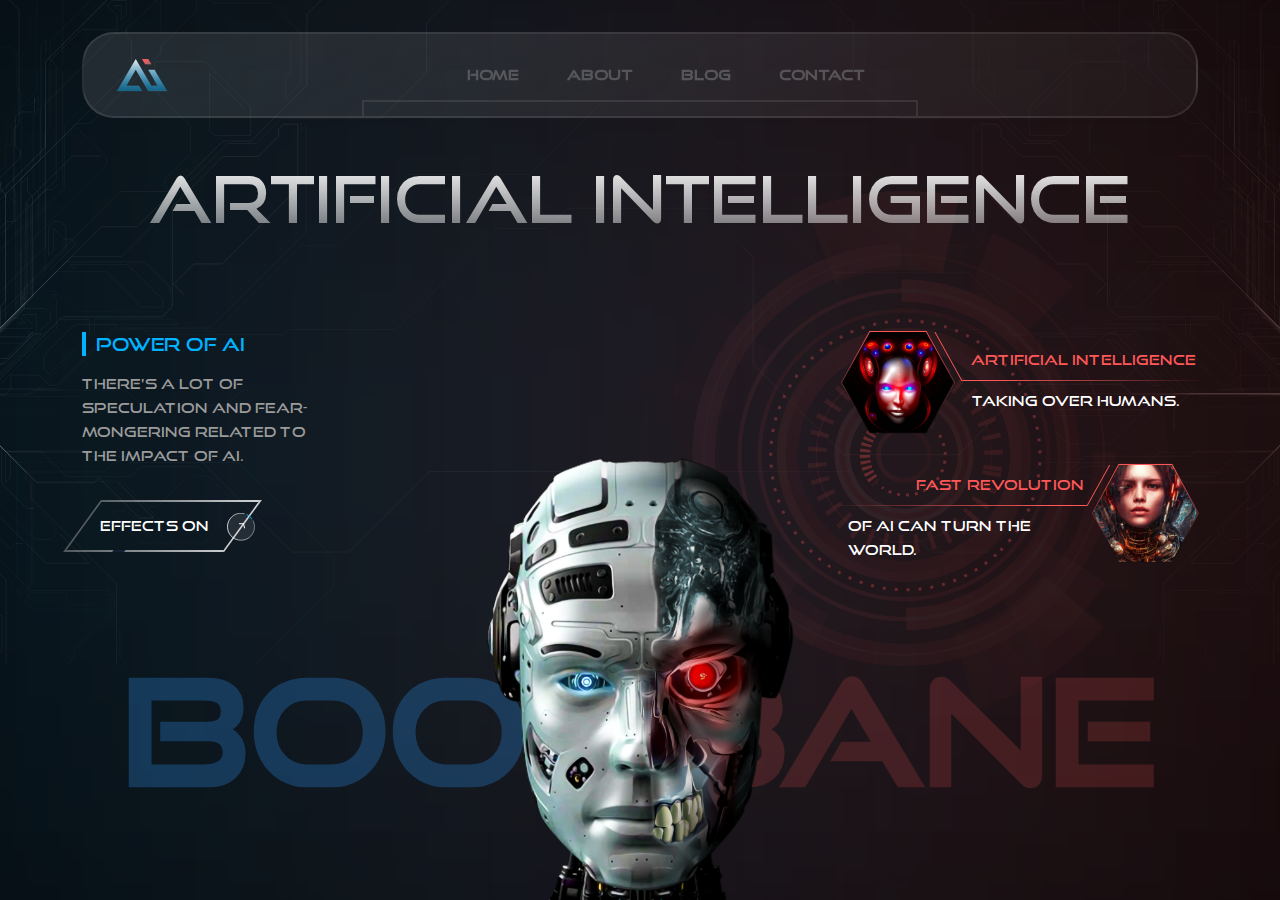
<file: index.html>
<!DOCTYPE html>
<html lang="en">

<head>
    <meta charset="UTF-8">
    <meta http-equiv="X-UA-Compatible" content="IE=edge">
    <meta name="viewport" content="width=device-width, initial-scale=1.0">
    <title>Artificial-Intelligence</title>
    <link rel="stylesheet" href="https://cdn.jsdelivr.net/npm/bootstrap@5.2.3/dist/css/bootstrap.min.css">
    <link rel="stylesheet" href="./css/style.css">
</head>

<body>
    <header>
        <!-- <iframe src="./assets/audio/glitch.mp3" allow="autoplay" style="display:none" id="iframeAudio">
        </iframe>  -->
        <!-- <audio id="audio" controls autoplay loop>
            <source src="./assets/audio/glitch.mp3" type="audio/mp3">
            Your browser does not support the audio tag.
          </audio> -->
          <audio id="powerOn" controls loop>
            <source src="./assets/audio/glitch.mp3" type="audio/mpeg">
            Your browser does not support the audio element.
          </audio>
          <audio id="powerOff" controls>
            <source src="./assets/audio/shut-down.mp3" type="audio/mpeg">
            Your browser does not support the audio element.
          </audio>
          <audio id="hover" controls>
            <source src="./assets/audio/hover.mp3" type="audio/mpeg">
            Your browser does not support the audio element.
          </audio>
        <div class="container">
            <div class="header-content">
                <div class="bottom-shape"></div>
                <div class="site-logo">
                    <img src="./assets/images/site-logo.svg" alt="site-logo">
                </div>
                <div class="menu">
                    <ul>
                        <li><a href="#">Home</a></li>
                        <li><a href="#">About</a></li>
                        <li><a href="#">Blog</a></li>
                        <li><a href="#">Contact</a></li>
                    </ul>
                </div>
                <div class="search-bar">
                    <!-- <img src="./assets/images/search-icon.svg" alt="search-icon"> -->
                </div>
            </div>
        </div>
    </header>
    <div class="banner">
        <div class="robot">
            <img src="./assets/images/robot.png" alt="robot">
        </div>
        <div class="circuit-art">
            <img src="./assets/images/GoodArtwork.svg" alt="GoodArtwork">
        </div>
        <div class="machine-art">
            <div class="machine-art-container">
                <img src="./assets/images/machin-rings.svg" alt="GoodArtwork">
                <div class="machine-lights-container">
                    <img src="./assets/images/machine-lights.svg" alt="GoodArtwork">
                </div>
            </div>
        </div>
        <div class="circuit-art red">
            <img src="./assets/images/GoodArtwork-red.svg" alt="GoodArtwork">
        </div>
        <div class="banner-content">
            <div class="container">
                <div class="banner-title">
                    <h1>artificial INTElligence</h1>
                </div>
                <div class="row">
                    <div class="col-md-3">
                        <div class="blue-content">
                            <p class="p-lg text-pipe blue-text">Power of AI</p>
                            <p>There’s a lot of speculation and fear-mongering related to the impact of AI.</p>
                            <a href="#" id="play">
                                <p class="on">EFFECTS ON</p>
                                <p class="off">EFFECTS OFF</p>
                                <span>
                                    <span class="arrow"></span>
                                    <img src="./assets/images/button-circle.svg" alt="button-circle">
                                </span>
                            </a>
                        </div>
                    </div>
                    <div class="col-md-4">
                        <div class="red-content">
                            <div class="polygone-container">
                                <div class="polygone">
                                    <img src="./assets/images/ezgif.com-gif-maker (1).jpg" alt="artificial">
                                </div>
                                <div class="polygone-content">
                                    <p class="red-text"><span>Artificial Intelligence</span></p>
                                    <p>Taking over Humans.</p>
                                </div>
                            </div>
                            <div class="polygone-container">
                                <div class="polygone">
                                    <img src="./assets/images/ezgif.com-gif-maker.jpg" alt="artificial">
                                </div>
                                <div class="polygone-content">
                                    <p class="red-text"><span>Fast Revolution</span></p>
                                    <p>of Ai can turn the World.</p>
                                </div>
                            </div>
                        </div>
                    </div>
                    <div class="col-md-12">
                        <div class="boon-bane-container">
                            <div class="boon">
                                <!-- <img src="./assets/images/BOON.png" alt="boon"> -->
                                <h1>B<span>O</span>ON</h1>
                            </div>
                            <div class="bane">
                                <!-- <img src="./assets/images/BANE.png" alt="bane"> -->
                                <h1>BAN<span>E</span>
                                </h1>
                            </div>
                        </div>
                    </div>
                </div>
            </div>
        </div>
    </div>
    <script src="https://cdn.jsdelivr.net/npm/bootstrap@5.2.3/dist/js/bootstrap.bundle.min.js"></script>
    <script src="https://cdnjs.cloudflare.com/ajax/libs/jquery/3.6.3/jquery.min.js"></script>
    <script>
//           var isChrome = /Chrome/.test(navigator.userAgent) && /Google Inc/.test(navigator.vendor);
//   if (!isChrome){
//       $('#iframeAudio').remove()
//   }
//   else {
//       $('#playAudio').remove() // just to make sure that it will not have 2x audio in the background 
//   }
$(document).ready(function(){
    $('.off').hide()
    $('#play').click(function(){
        if($(this).hasClass('active')){
            $('.off').hide()
            $('.on').fadeIn()
            $('#powerOn')[0].pause();
            $('#powerOff')[0].play();
            $(this).toggleClass('active')
            $('.machine-art-container, .machine-lights-container, .boon h1, .bane h1').toggleClass('active')
        }
        else{
            $('.on').hide()
            $('.off').fadeIn()
            $('#powerOn')[0].play();
            $('#powerOff')[0].pause()
            $('#powerOff')[0].currentTime = 0
            $(this).toggleClass('active')
            $('.machine-art-container, .machine-lights-container, .boon h1, .bane h1').toggleClass('active')
        }
});
$('.menu a').mouseover(function(){
    $('#hover')[0].play();
})
$('.menu a').mouseout(function(){
    $('#hover')[0].pause()
    $('#hover')[0].currentTime = 0
})


})
    </script>
</body>

</html>
</file>
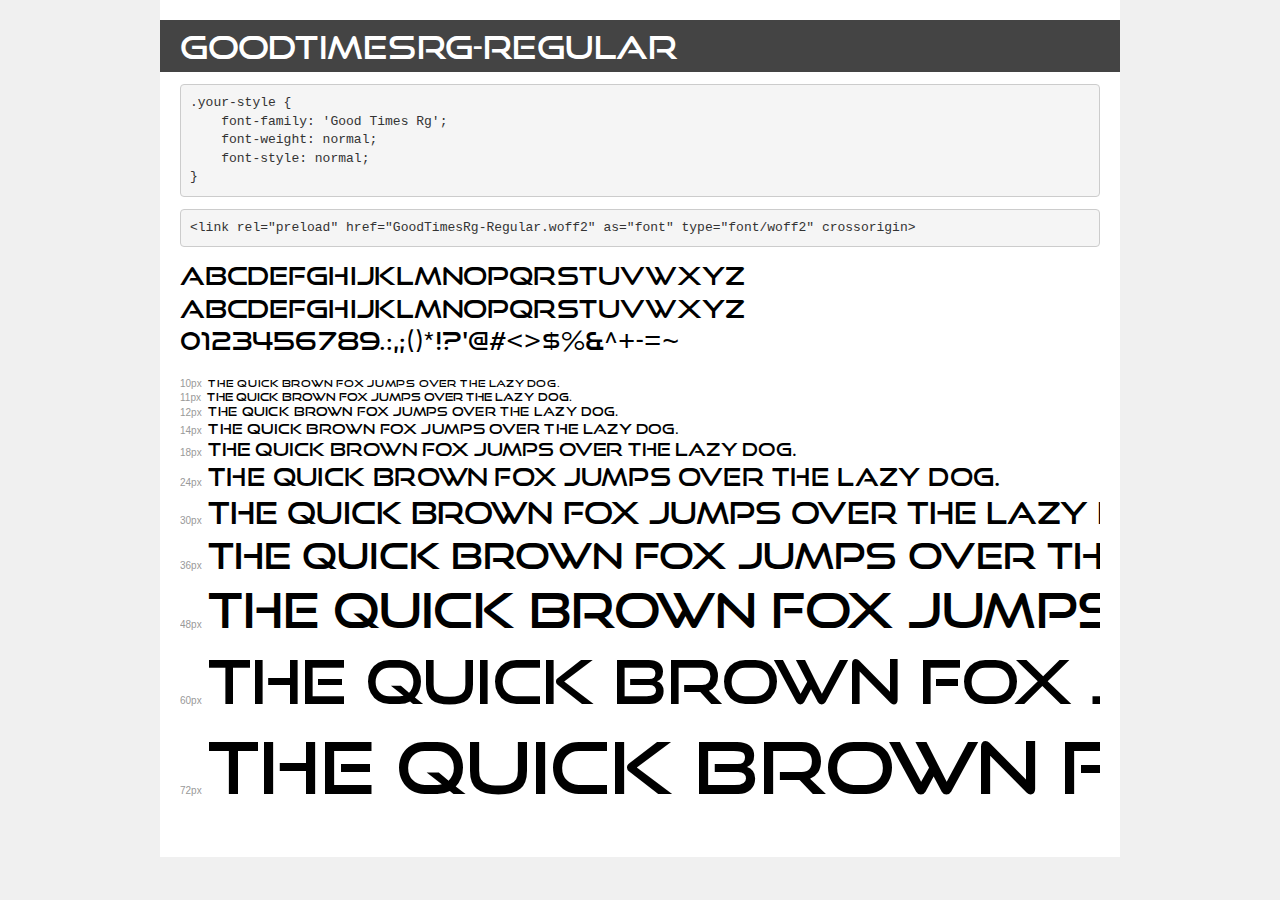
<file: assets/fonts/good_times/demo.html>
<!DOCTYPE html>
<html lang="en">
<head>
    <meta charset="utf-8">
    <meta http-equiv="X-UA-Compatible" content="IE=edge">
    <meta name="viewport" content="width=device-width, initial-scale=1">
    <meta name="robots" content="noindex, noarchive">
    <meta name="format-detection" content="telephone=no">
    <title>Transfonter demo</title>
    <link href="stylesheet.css" rel="stylesheet">
    <style>
        /*
        http://meyerweb.com/eric/tools/css/reset/
        v2.0 | 20110126
        License: none (public domain)
        */
        html, body, div, span, applet, object, iframe,
        h1, h2, h3, h4, h5, h6, p, blockquote, pre,
        a, abbr, acronym, address, big, cite, code,
        del, dfn, em, img, ins, kbd, q, s, samp,
        small, strike, strong, sub, sup, tt, var,
        b, u, i, center,
        dl, dt, dd, ol, ul, li,
        fieldset, form, label, legend,
        table, caption, tbody, tfoot, thead, tr, th, td,
        article, aside, canvas, details, embed,
        figure, figcaption, footer, header, hgroup,
        menu, nav, output, ruby, section, summary,
        time, mark, audio, video {
            margin: 0;
            padding: 0;
            border: 0;
            font-size: 100%;
            font: inherit;
            vertical-align: baseline;
        }
        /* HTML5 display-role reset for older browsers */
        article, aside, details, figcaption, figure,
        footer, header, hgroup, menu, nav, section {
            display: block;
        }
        body {
            line-height: 1;
        }
        ol, ul {
            list-style: none;
        }
        blockquote, q {
            quotes: none;
        }
        blockquote:before, blockquote:after,
        q:before, q:after {
            content: '';
            content: none;
        }
        table {
            border-collapse: collapse;
            border-spacing: 0;
        }
        /* demo styles */
        body {
            background: #f0f0f0;
            color: #000;
        }
        .page {
            background: #fff;
            width: 920px;
            margin: 0 auto;
            padding: 20px 20px 0 20px;
            overflow: hidden;
        }
        .font-container {
            overflow-x: auto;
            overflow-y: hidden;
            margin-bottom: 40px;
            line-height: 1.3;
            white-space: nowrap;
            padding-bottom: 5px;
        }
        h1 {
            position: relative;
            background: #444;
            font-size: 32px;
            color: #fff;
            padding: 10px 20px;
            margin: 0 -20px 12px -20px;
        }
        .letters {
            font-size: 25px;
            margin-bottom: 20px;
        }
        .s10:before {
            content: '10px';
        }
        .s11:before {
            content: '11px';
        }
        .s12:before {
            content: '12px';
        }
        .s14:before {
            content: '14px';
        }
        .s18:before {
            content: '18px';
        }
        .s24:before {
            content: '24px';
        }
        .s30:before {
            content: '30px';
        }
        .s36:before {
            content: '36px';
        }
        .s48:before {
            content: '48px';
        }
        .s60:before {
            content: '60px';
        }
        .s72:before {
            content: '72px';
        }
        .s10:before, .s11:before, .s12:before, .s14:before,
        .s18:before, .s24:before, .s30:before, .s36:before,
        .s48:before, .s60:before, .s72:before {
            font-family: Arial, sans-serif;
            font-size: 10px;
            font-weight: normal;
            font-style: normal;
            color: #999;
            padding-right: 6px;
        }
        pre {
            display: block;
            padding: 9px;
            margin: 0 0 12px;
            font-family: Monaco, Menlo, Consolas, "Courier New", monospace;
            font-size: 13px;
            line-height: 1.428571429;
            color: #333;
            font-weight: normal;
            font-style: normal;
            background-color: #f5f5f5;
            border: 1px solid #ccc;
            overflow-x: auto;
            border-radius: 4px;
        }
        /* responsive */
        @media (max-width: 959px) {
            .page {
                width: auto;
                margin: 0;
            }
        }
    </style>
</head>
<body>
<div class="page">
    <div class="demo">
        <h1 style="font-family: 'Good Times Rg'; font-weight: normal; font-style: normal;">GoodTimesRg-Regular</h1>
        <pre title="Usage">.your-style {
    font-family: 'Good Times Rg';
    font-weight: normal;
    font-style: normal;
}</pre>
        <pre title="Preload (optional)">
&lt;link rel=&quot;preload&quot; href=&quot;GoodTimesRg-Regular.woff2&quot; as=&quot;font&quot; type=&quot;font/woff2&quot; crossorigin&gt;</pre>
        <div class="font-container" style="font-family: 'Good Times Rg'; font-weight: normal; font-style: normal;">
            <p class="letters">
                abcdefghijklmnopqrstuvwxyz<br>
ABCDEFGHIJKLMNOPQRSTUVWXYZ<br>
                0123456789.:,;()*!?'@#&lt;&gt;$%&^+-=~
            </p>
            <p class="s10" style="font-size: 10px;">The quick brown fox jumps over the lazy dog.</p>
            <p class="s11" style="font-size: 11px;">The quick brown fox jumps over the lazy dog.</p>
            <p class="s12" style="font-size: 12px;">The quick brown fox jumps over the lazy dog.</p>
            <p class="s14" style="font-size: 14px;">The quick brown fox jumps over the lazy dog.</p>
            <p class="s18" style="font-size: 18px;">The quick brown fox jumps over the lazy dog.</p>
            <p class="s24" style="font-size: 24px;">The quick brown fox jumps over the lazy dog.</p>
            <p class="s30" style="font-size: 30px;">The quick brown fox jumps over the lazy dog.</p>
            <p class="s36" style="font-size: 36px;">The quick brown fox jumps over the lazy dog.</p>
            <p class="s48" style="font-size: 48px;">The quick brown fox jumps over the lazy dog.</p>
            <p class="s60" style="font-size: 60px;">The quick brown fox jumps over the lazy dog.</p>
            <p class="s72" style="font-size: 72px;">The quick brown fox jumps over the lazy dog.</p>
        </div>
    </div>

</div>
</body>
</html>
</file>
<file: css/style.css>
* { margin: 0; padding: 0; box-sizing: border-box;}


/* ######################### Default Style ############################## */
html                       { font-size: 16px;}
p,a,span,li                { font-size: 0.875rem; line-height: 1.5rem; font-weight: 400; margin-bottom: 0;}
li                         { list-style: none;}
ul,ol                      { padding: 0; margin: 0;}
a,span                     { display: inline-block;}
a                          { text-decoration: none; }
img                        { max-width: 100%; max-height: 100%;}
.p-lg                      { font-size: 1.125rem; list-style: 1.75rem; font-weight: 400;}
h1,h2,h3,h4,h5,h6          { margin-bottom: 0;}
h1                         { font-size: 9rem;}

@font-face {
    font-family: 'Good Times Rg';
    src: url('../assets/fonts/good_times/GoodTimesRg-Regular.eot');
    src: url('../assets/fonts/good_times/GoodTimesRg-Regular.eot?#iefix') format('embedded-opentype'),
        url('../assets/fonts/good_times/GoodTimesRg-Regular.woff2') format('woff2'),
        url('../assets/fonts/good_times/GoodTimesRg-Regular.woff') format('woff'),
        url('../assets/fonts/good_times/GoodTimesRg-Regular.ttf') format('truetype');
    font-weight: normal;
    font-style: normal;
    font-display: swap;
}
.text-pipe                                      { position: relative; padding-left: 0.875rem;}
.red-text                                       { color: #FF5858 !important;}
.blue-text                                      { color: #00B2FF !important;}
.text-pipe::before                              { position: absolute; content: ''; height: 100%; width: 0.25rem; background: #00B2FF; left: 0; top: 0;}
body                                            { font-family: 'Good Times Rg';}
header                                          { position: fixed; top: 2rem; left: 0; width: 100%; z-index: 10000000;}
.header-content                                 { padding: 1.5rem 2rem; display: flex; align-items: center; justify-content: space-between; border-radius: 2rem; position: relative; background: linear-gradient(157.68deg, rgba(255, 255, 255, 0.1) 16.65%, rgba(255, 255, 255, 0) 142.11%); border: 2px solid rgba(220, 220, 220, 0.11);}
/* .header-content::before                         { content: ''; position: absolute; top: 50%; left: 50%; transform: translate(-50%,-50%);background: linear-gradient(to right, #383838 , #141414); z-index: -1; height: calc(100% + 4px); width: calc(100% + 4px); border-radius: 2rem;} */
.header-content > div                           { flex-grow: 1;}
.menu ul                                        { display: flex; justify-content: center; align-items: center; width: 100%; column-gap: 3rem;}
.menu li a                                      { color: rgba(155, 155, 155, 1);}
.search-bar                                     { text-align: right;}
.bottom-shape                                   { position: absolute; width: 50%; height: 20%; bottom: 0; left: 50%; transform: translateX(-50%); transform-style: preserve-3d; perspective: 20px; background-color: transparent; border: 2px solid rgba(220, 220, 220, 0.11); border-bottom: none;}
.banner                                         { height: 100vh; background: black; position: relative; min-height: 850px;}
.robot                                          { position: absolute; left: 50%; bottom: 0; transform: translateX(-50%); z-index: 5000; max-width: 48%; text-align: center;}
.robot img                                      { max-width: 50%;}
.banner::before,.banner::after                  { content: ''; position: absolute; height: 100%; width: 50%; top: 0; left: 0; background: #00b3ff73; filter: blur(595px); z-index: 0;}
.banner::after                                  { left: unset; right: 0; background: #ff585878; filter: blur(870px);}
.banner .circuit-art                            { position: absolute; height: 100%; width: 50%; top: 0; left: 0; filter: brightness(2);}
.banner .circuit-art.red                        { position: absolute; height: 100%; width: 50%; top: 0; left: unset; right: 0; text-align: right; filter: brightness(2);}
.banner .machine-art                            { position: absolute; height: 100%; width: 50%; right: 0; top: 50%; transform: translateY(-50%); display: flex; align-items: center;}
.banner .machine-art-container                  { position: relative;}
.banner .machine-art-container                  { transform-origin: center center; display: flex; align-items: center; justify-content: center;}
.banner .machine-art-container.active           { animation: rotate 20s infinite linear alternate-reverse;}
.banner .machine-art-container .machine-lights-container  { position: absolute; top: 51%; left: 50.2%; transform: translate(-50%,-50%); display: flex; align-items: center; justify-content: center; height: 100%; width: 100%;}
.banner .machine-lights-container img { animation: rotate-reverse-shut 2s ease-in;}
.banner .machine-lights-container.active img           { animation: rotate-reverse 20s infinite alternate-reverse; aspect-ratio: 1 / 1; width: 72%;}
@keyframes rotate {
0%,100% { transform: rotate(0);}
25% { transform: rotate(180deg);}
50% { transform: rotate(150deg);}
75% { transform: rotate(360deg);}
}
@keyframes rotate-reverse {
    0%,100% { transform: rotate(360deg);opacity: 0.5;}
25% { transform: rotate(-180deg);opacity: 0.7;}
50% { transform: rotate(-150deg);opacity: 0.2;}
55%{ opacity: 1;}
57%{ filter: brightness(100);}
59%{ opacity: 0.1; filter: brightness(2);}
63%{ opacity: 1; filter: brightness(80);}
70%{ opacity: 0.2; filter: brightness(15);}
71%{ opacity: 0.7; filter: brightness(90);}
72%{ opacity: 1; filter: brightness(5);}
73%{ opacity: 0.5; filter: brightness(73);}
74%{ opacity: 0.3; filter: brightness(1);}
75%{ opacity: 0.9; filter: brightness(0);}
76%{ opacity: 1; filter: brightness(3);}
77%{ opacity: 0.1; filter: brightness(18);}
78%{ opacity: 0.9; filter: brightness(57);}
79%{ opacity: 0.4; filter: brightness(4);}
80%{ opacity: 0.1; filter: brightness(98);}
81%{ opacity: 1; filter: brightness(6);}
82%{ opacity: 0.7; filter: brightness(47);}
83%{ opacity: 0.7; filter: brightness(0);}
84%{ opacity: 0.3; filter: brightness(100);}
85% { transform: rotate(-360deg);opacity: 1; filter: brightness(5);}
}
@keyframes rotate-reverse-shut {
    0%,100% { transform: rotate(0deg);opacity: 0.5;}
25% { transform: rotate(80deg);opacity: 0.7;}
50% { transform: rotate(50deg);opacity: 0.2;}
55%{ opacity: 1;}
57%{ filter: brightness(100);}
59%{ opacity: 0.9; filter: brightness(2);}
63%{ opacity: 0.8; filter: brightness(80);}
70%{ opacity: 0.7; filter: brightness(15);}
71%{ opacity: 0.6; filter: brightness(90);}
72%{ opacity: 1; filter: brightness(5);}
73%{ opacity: 0.4; filter: brightness(73);}


}

.banner .banner-content                             { position: relative; z-index: 5; padding-top: 10rem;}
.banner .banner-title h1                            { font-size: 4rem; line-height: 4.75rem; font-weight: 400; text-transform: uppercase; text-align: center; background: linear-gradient(180deg, #FFFFFF 0%, rgba(255, 255, 255, 0) 153.82%); -webkit-background-clip: text; -webkit-text-fill-color: transparent; background-clip: text; text-fill-color: transparent; }
.banner-content .blue-content .p-lg                 { margin-bottom: 1rem;}
.banner-content .row                                { margin-top: 6rem;}
.blue-content p                                     { color:  #9B9B9B; }
.blue-content a                                     { margin-top: 2rem; padding: 0.75rem 2rem 0.75rem 1rem; border: 2px solid; border-image-source: linear-gradient(259.5deg, #FFFFFF -35.16%, rgba(255, 255, 255, 0) 153.09%); position: relative; border-image-slice: 1; transform: skewX(-36deg);}    
.blue-content a p                                   { color: white; transform: skewX(36deg); position: relative; z-index: 1;}
.blue-content a::before     { content: ''; position: absolute; left: 30%; bottom: -2px; height: 2px; width: 0.75rem; background-color: #0F2133;}
.blue-content a.active img { animation: cd-rotate 2s infinite linear;}
.blue-content a span:not(.arrow)                    { position: absolute; right: 0; top: 50%; transform: translate(50%,-50%) skewX(36deg); z-index: 2;}
.blue-content a span::before                        { content: ''; position: absolute; } 
.arrow                                              { position: absolute; height: 5px; width: 5px; top: 50%; left: 52%; transform: translate(-50%,-50%) skewX(15deg); border: 1px solid white; border-bottom: transparent; border-left: transparent;}
.banner .row                                        { justify-content: space-between;}
.red-content                                        { display: flex; flex-direction: column; gap: 32px;}
.polygone-container                                 { display: flex;  gap: 2px;}
.polygone                                           { position: relative; width: 112px; aspect-ratio: 1 / 0.9;}
.polygone::before                                   { content: ''; position: absolute; height: calc(100% + 2px); width: calc(100% + 2px); top: 50%; left: 50%; transform: translate(-50%,-50%);  clip-path: polygon(25% 0%, 75% 0%, 100% 50%, 75% 100%, 25% 100%, 0% 50%);  background: rgb(0,0,0); background: linear-gradient(0deg, rgba(0,0,0,0.3337710084033614) 17%, rgba(255,88,88,1) 100%);}
.polygone img                                       { object-fit: cover; clip-path: polygon(25% 0%, 75% 0%, 100% 50%, 75% 100%, 25% 100%, 0% 50%); position: absolute; width: 100%; height: 100%; object-position: center top;}
.polygone-content                                   { margin-left: -8px;}
.polygone-content p                                 { color: white; padding: 8px 0 0 24px;}      
.polygone-content .red-text                         { padding: 16px 0 8px 20px; border: 1px solid; border-image-slice: 1; border-image-source: linear-gradient(85.3deg, #FF5858 14.01%, rgba(255, 88, 88, 0) 96.93%); border-top: transparent; transform: skewX(29deg);}                             
.polygone-content .red-text span                    { transform: skewX(-29deg);}
.red-content .polygone-container:nth-child(2)       { flex-direction: row-reverse;}
.red-content .polygone-container:nth-child(2) .polygone-content .red-text,       
.red-content .polygone-container:nth-child(2) .polygone-content .red-text span  { transform: skewX(-29deg) scaleX(-1);}
.red-content .polygone-container:nth-child(2) .polygone-content p               { padding: 8px 12px 0 14px;}
.red-content .polygone-container:nth-child(2) .polygone-content .red-text       { padding: 8px 0 8px 14px;}
.red-content .polygone-container:nth-child(2) .polygone-content                 { margin-right: -8px;}
.boon-bane-container                                                            { padding-inline: 40px; margin-top: 80px; display: flex; justify-content: space-between;}
.boon, .bane                                                                    { position: relative; }
/* .boon::before,.bane::before                                                     { content: ''; position: absolute; top: 50%; right: -20px; width: 120%; height: 180%; background: url('../assets/images/boon-border.png') no-repeat center top / contain; transform: translateY(-50%);}
.bane::before                                                                   { background-image: url('../assets/images/bane-border.png'); left: -18px; right: unset;}
.boon::before                                                                   { box-shadow: 35px -28px 52px -32px #247db2;}
.bane::before                                                                   { box-shadow: -8px -26px 36px -24px #bf4141;;} */
.boon  span , .bane span { font-size: inherit; font-weight: inherit;}
.bane h1.active span {animation: flicker 3s alternate-reverse infinite }
.boon h1.active span {  animation: flicker 6s linear infinite;}
.boon h1 { color: #266eb2; font-weight: bolder; animation: shut-flickers-blue 2s linear; opacity: 0.4; transition-duration: 0.5s;}
.bane h1,.menu a { color: rgb(209 73 74 / 55%); font-weight: bolder;  animation: shut-flickers 2s linear; opacity: 0.4;}
.boon h1.active { animation: flicker-full 8s cubic-bezier(0.175, 0.885, 0.32, 1.275) infinite; text-shadow: 0px 0px 20px #1778d2;} 
.menu a:hover { animation: flicker-full 3s alternate-reverse infinite; color: rgb(209 73 74 / 55%) !important; text-shadow: 0px 0px 20px #b91515;}
.bane h1.active { animation: flicker-full 8s linear infinite; text-shadow: 0px 0px 20px #b91515;}
audio { position: fixed; top: 0; left: 0; visibility: hidden;}
.robot img { animation: hue 20s infinite alternate-reverse;}




@media (min-width: 1399px) {
    .robot img {
        max-width: 448px;
    }
}

@keyframes flicker {
	0%, 19.999%, 22%, 62.999%, 64%, 64.999%, 70%, 100% {
		opacity: .1;
	}
	20%, 21.999%, 63%, 63.999%, 65%, 69.999% {
		opacity: 0.8;
		
	}
}

@keyframes hue {
from { filter: hue-rotate(-360deg);}
    to { filter: hue-rotate(360deg);}
}
@keyframes flicker-full {
	0%, 19.999%, 22%, 62.999%, 64%, 64.999%, 70%, 100% {
		opacity: .99;
	}
	20%, 21.999%, 63%, 63.999%, 65%, 69.999% {
		opacity: 0.4;
	}
}

@keyframes shut-flickers {
    from { opacity: 1; text-shadow: 0px 0px 0px #b91515;}
    to { opacity: 0.4; text-shadow: 0px 0px 20px #b91515;}
}
@keyframes shut-flickers-blue {
    from { opacity: 1; text-shadow: 0px 0px 0px #1778d2;}
    to { opacity: 0.4; text-shadow: 0px 0px 20px #1778d2;}
}

@keyframes cd-rotate {
    from {
        transform: rotate(0);
        
    }
    to {
        transform: rotate(360deg);
        
    }
}
</file>
<file: assets/fonts/good_times/stylesheet.css>
@font-face {
    font-family: 'Good Times Rg';
    src: url('GoodTimesRg-Regular.eot');
    src: url('GoodTimesRg-Regular.eot?#iefix') format('embedded-opentype'),
        url('GoodTimesRg-Regular.woff2') format('woff2'),
        url('GoodTimesRg-Regular.woff') format('woff'),
        url('GoodTimesRg-Regular.ttf') format('truetype');
    font-weight: normal;
    font-style: normal;
    font-display: swap;
}
</file>
